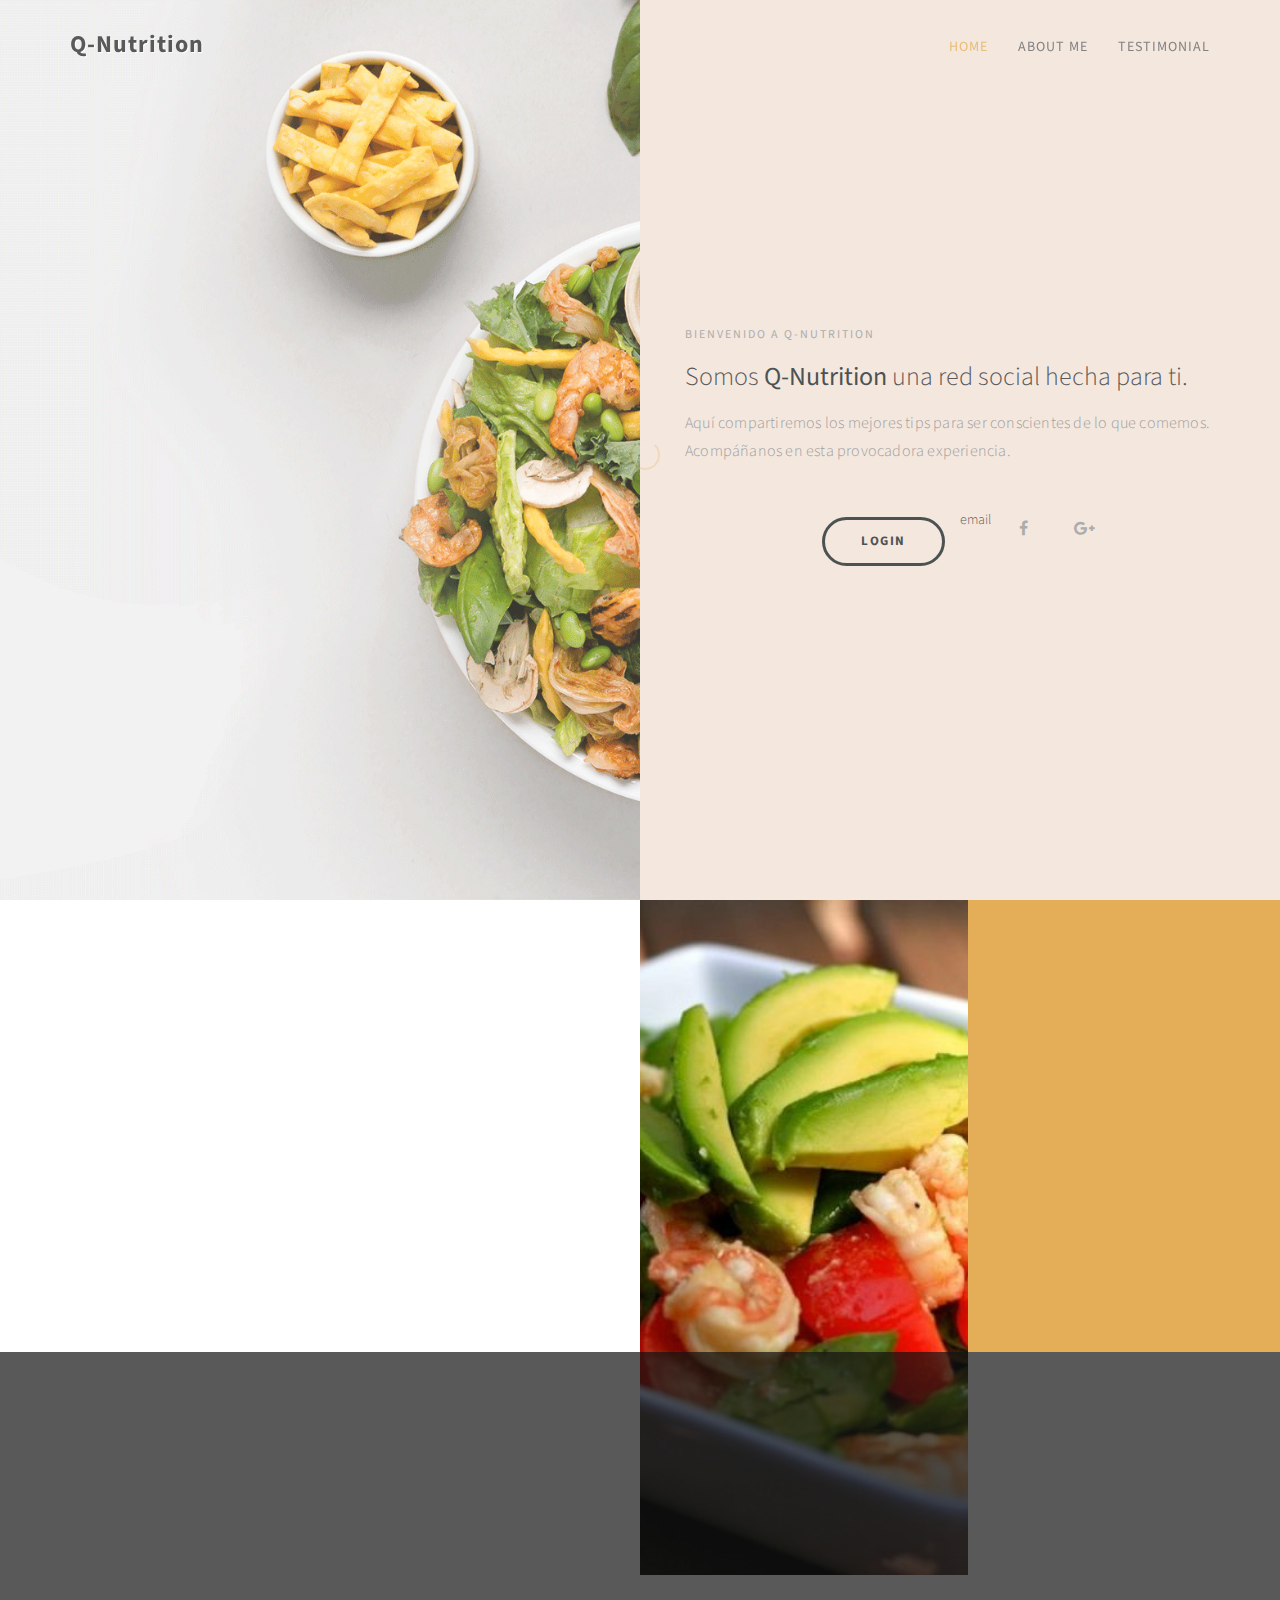
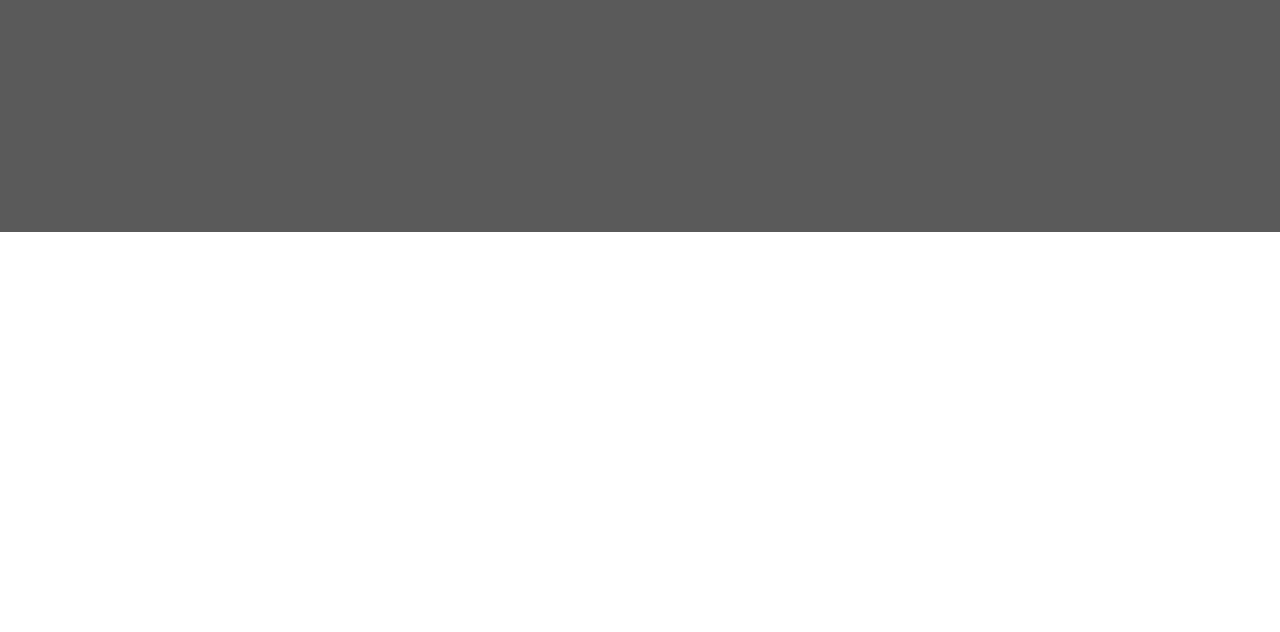
<file: index.html>
<!DOCTYPE html>
<html lang="en">
<head>

<meta charset="UTF-8">
<meta http-equiv="X-UA-Compatible" content="IE=Edge">
<meta name="description" content="">
<meta name="keywords" content="">
<meta name="author" content="templatemo">
<meta name="viewport" content="width=device-width, initial-scale=1, maximum-scale=1">

<title>Q-Nutrition</title>

<link rel="stylesheet" href="css/bootstrap.min.css">
<link rel="stylesheet" href="css/animate.css">
<link rel="stylesheet" href="css/font-awesome.min.css">
<link rel="stylesheet" href="css/templatemo-style.css">

<link href="https://fonts.googleapis.com/css?family=Source+Sans+Pro:300,400,700" rel="stylesheet">

</head>
<body data-spy="scroll" data-target=".navbar-collapse" data-offset="50">


<!-- PRE LOADER -->

<div class="preloader">
     <div class="spinner">
          <span class="spinner-rotate"></span>
     </div>
</div>


<!-- Navigation Section -->

<div class="navbar navbar-fixed-top custom-navbar" role="navigation">
     <div class="container">

          <!-- navbar header -->
          <div class="navbar-header">
               <button class="navbar-toggle" data-toggle="collapse" data-target=".navbar-collapse">
                    <span class="icon icon-bar"></span>
                    <span class="icon icon-bar"></span>
                    <span class="icon icon-bar"></span>
               </button>
               <a href="#" class="navbar-brand">Q-Nutrition</a>
          </div>

          <div class="collapse navbar-collapse">
               <ul class="nav navbar-nav navbar-right">
                    <li><a href="#home" class="smoothScroll">Home</a></li>
                    <li><a href="#about" class="smoothScroll">About Me</a></li>
                    <!-- <li><a href="#experience" class="smoothScroll">Experiences</a></li> -->
                    <li><a href="#quotes" class="smoothScroll">Testimonial</a></li>
                    <!-- <li><a href="#contact" class="smoothScroll">Contact</a></li>  -->
               </ul>
          </div>

     </div>
</div>


<!-- Home Section -->

<section id="home" class="parallax-section">
     <div class="container">
          <div class="row">

               <div class="col-md-6 col-sm-6">
                    <div class="home-img"></div>
               </div>

               <div class="col-md-6 col-sm-6">
                    <div class="home-thumb">
                         <div class="section-title">
                              <h4 class="wow fadeInUp" data-wow-delay="0.3s">Bienvenido a Q-Nutrition</h4>
                              <h3 class="wow fadeInUp" data-wow-delay="0.6s">Somos <strong>Q-Nutrition</strong> una red social hecha para ti.</h3>
                              <p class="wow fadeInUp" data-wow-delay="0.9s">Aquí compartiremos los mejores tips para ser conscientes de lo que comemos. Acompáñanos en esta provocadora experiencia.</p>
                              
                              <ul class="wow fadeInUp social-icon" data-wow-delay="2s">
                                    <a href="#about" class="wow fadeInUp smoothScroll section-btn btn btn-success" data-wow-delay="1.4s">Login</a>
                                <li><a href="#" class=""></a>email </li>
                                <li><a href="#" class="fa fa-facebook"></a></li>
                                <li><a href="#" class="fa fa-google-plus"></a></li>
                           </ul>
                         </div>
                    </div>
               </div>

          </div>
     </div>
</section>


<!-- About Section -->

<section id="about" class="parallax-section">
     <div class="container">
          <div class="row">

               <div class="col-md-6 col-sm-12">
                    <div class="about-thumb">
                         <div class="wow fadeInUp section-title" data-wow-delay="0.4s">
                              <h1>Q-Nutrition</h1>
                              <p class="color-yellow">Comida consciente</p>
                         </div>
                         <div class="wow fadeInUp" data-wow-delay="0.8s">
                              <p>Conoce qué alimentos son recomendables comer, manteniendo tu cuerpo sano e hidratado.</p>
                              <p>Frutas y vegetales ricas en vitaminas A, B, C y D. Comparte tus experiencia y conoce las experiencia de otras personas.</p>
                         </div>
                    </div>
               </div>

               <div class="col-md-3 col-sm-6">
                    <div class="background-image about-img"></div>
               </div>

               <div class="bg-yellow col-md-3 col-sm-6">
                    <div class="skill-thumb">
                         <div class="wow fadeInUp section-title color-white" data-wow-delay="1.2s">
                              <h3>Te recomendamos una comida balanceada</h3>
                              <p class="color-white">rica en proteinas, vitaminas y carbohidratos que le ofrezcan esa vitalidad a tu cuerpo</p>
                         </div>

                         <div class=" wow fadeInUp skills-thumb" data-wow-delay="1.6s">
                         <strong>Vegetales</strong>
                              <span class="color-white pull-right">90%</span>
                                   <div class="progress">
                                        <div class="progress-bar progress-bar-primary" role="progressbar" aria-valuenow="90" aria-valuemin="0" aria-valuemax="100" style="width: 90%;"></div>
                                   </div>

                         <strong>Frutas</strong>
                              <span class="color-white pull-right">70%</span>
                                   <div class="progress">
                                        <div class="progress-bar progress-bar-primary" role="progressbar" aria-valuenow="70" aria-valuemin="0" aria-valuemax="100" style="width: 70%;"></div>
                                   </div>

                         <strong>Carbohidratos</strong>
                              <span class="color-white pull-right">80%</span>
                                   <div class="progress">
                                        <div class="progress-bar progress-bar-primary" role="progressbar" aria-valuenow="80" aria-valuemin="0" aria-valuemax="100" style="width: 80%;"></div>
                                   </div>
                         </div>

                    </div>
               </div>

          </div>
     </div>
</section>



<!-- Quotes Section -->

<section id="quotes" class="parallax-section">
     <div class="overlay"></div>
     <div class="container">
          <div class="row">

               <div class="col-md-offset-1 col-md-10 col-sm-12">
                    <i class="wow fadeInUp fa fa-star" data-wow-delay="0.6s"></i>
                    <h2 class="wow fadeInUp" data-wow-delay="0.8s">En Q-Nutrition aprendí que es mejor comer los vegetales frescos en ensaladas.</h2>
                    <p class="wow fadeInUp" data-wow-delay="1s">Las frutas secas cotienen alto contenido en hierro y calcio</p>
               </div>

          </div>
     </div>
</section>


<!-- Footer Section -->

<footer>
	<div class="container">
		<div class="row">

               <div class="col-md-12 col-sm-12">
                    <div class="wow fadeInUp footer-copyright" data-wow-delay="1.8s">
                         <p>Copyright &copy; 2018 Q-Nutrition
                    
                    | Design: <a href="http://www.google.com/+templatemo" target="_parent">SocialNetwork</a></p>
                    </div>
				<ul class="wow fadeInUp social-icon" data-wow-delay="2s">
                         <li><a href="#" class="fa fa-facebook"></a></li>
                         <li><a href="#" class="fa fa-twitter"></a></li>
                         <li><a href="#" class="fa fa-google-plus"></a></li>
                         <li><a href="#" class="fa fa-dribbble"></a></li>
                         <li><a href="#" class="fa fa-linkedin"></a></li>
                    </ul>
               </div>
			
		</div>
	</div>
</footer>

<!-- SCRIPTS -->

<script src="js/jquery.js"></script>
<script src="js/bootstrap.min.js"></script>
<script src="js/jquery.parallax.js"></script>
<script src="js/smoothscroll.js"></script>
<script src="js/wow.min.js"></script>
<script src="js/custom.js"></script>

</body>
</html>
</file>
<file: css/templatemo-style.css>
/*

Stimulus Template

http://www.templatemo.com/tm-498-stimulus

*/

body {
	background: #ffffff;
    font-family: 'Source Sans Pro', sans-serif;
    font-style: normal;
	font-weight: 300;
    overflow-x: hidden;
}

html,body {
  width: 100%;
  height: 100%;
}


/*---------------------------------------
    Typorgraphy              
-----------------------------------------*/

h1,h2,h3,h4,h5,h6 {
  font-style: normal;
  font-weight: 300;
}

h1,h2,h3 {
  font-weight: 300;
}

h1 {
  font-size: 42px;
  padding-bottom: 14px;
  margin-bottom: 0px;
}

h2 {
  font-size: 42px;
  line-height: 52px;
  margin-top: 0px;
}

h3 {
  font-size: 26px;
  line-height: 32px;
  padding-bottom: 6px;
}

h4 {
  color: #999;
  font-size: 12px;
  font-weight: normal;
  letter-spacing: 2px;
  text-transform: uppercase;
  padding-top: 6px;
}

h5 {
  color: #666666;
}

strong {
  color: #232B2B;
  font-weight: normal;
}

p {
    color: #888;
    font-size: 16px;
    font-weight: 300;
    line-height: 28px;
    letter-spacing: 0.2px;
}

.section-btn {
  background-color: transparent;
  border: 3px solid #232B2B;
  border-radius: 100px;
  color: #232B2B;
  font-size: 13px;
  font-weight: bold;
  letter-spacing: 1.6px;
  padding: 12px 36px;
  margin-top: 42px;
  transition: all 0.4s ease-in-out;
  text-transform: uppercase;
}

.section-btn:hover {
  background: #E3AE57;
  border-color: transparent;
  color: #ffffff;
}

.btn-success:focus {
  background-color: #000;
  border-color: transparent;
}

.parallax-section {
  background-attachment: fixed !important;
  background-size: cover !important;
}

.section-title {
  position: relative;
  padding-bottom: 22px;
}

#about,
#service,
#experience,
#education,
#contact {
  position: relative;
}

#home .container,
#about .container, 
#experience .container,
#service .container,
#education .container,
#contact .container {
  width: 100%;
  padding: 0;
  margin: 0;
}

#experience .experience-thumb,
#education .education-thumb  {
  padding: 22px 42px 42px 42px;
}

#service,
#quotes,
footer {
  text-align: center;
}

#experience,
#education {
  background: #E9724C;
}

.background-image {
    background-position: 50% 50% !important;
    background-size: cover !important;
    width: 100%;
    height: 100%;
    min-height: 75vh;
    position: absolute;
    top: 0;
    right: 0;
    bottom: 0;
    left: 0;
}

.color-white {
  color: #ffffff;
}

.color-yellow {
  color: #E3AE57;
}

.bg-yellow {
  background: #E3AE57;
}

.bg-white {
  background: #ffffff;
}

.bg-dark {
  background: #161616;
}



/*---------------------------------------
    General               
-----------------------------------------*/

html{
  -webkit-font-smoothing: antialiased;
}

a {
  color: #E3AE57;
  -webkit-transition: 0.5s;
  -o-transition: 0.5s;
  transition: 0.5s;
  text-decoration: none !important;
}
a:hover, a:active, a:focus {
  color: #E3AE57;
  outline: none;
}

* {
  -webkit-box-sizing: border-box;
  -moz-box-sizing: border-box;
  box-sizing: border-box;
}

*:before,
*:after {
  -webkit-box-sizing: border-box;
  -moz-box-sizing: border-box;
  box-sizing: border-box;
}



/*---------------------------------------
    Preloader section              
-----------------------------------------*/

.preloader {
  position: fixed;
  top: 0;
  left: 0;
  width: 100%;
  height: 100%;
  z-index: 99999;
  display: flex;
  flex-flow: row nowrap;
  justify-content: center;
  align-items: center;
  background: none repeat scroll 0 0 #ffffff;
}

.spinner {
  border: 1px solid transparent;
  border-radius: 5px;
  position: relative;
}

.spinner:before {
  content: '';
  box-sizing: border-box;
  position: absolute;
  top: 50%;
  left: 50%;
  width: 30px;
  height: 30px;
  margin-top: -10px;
  margin-left: -10px;
  border-radius: 50%;
  border: 2px solid #E3AE57;
  border-top-color: #f9f9f9;
  animation: spinner .6s linear infinite;
}

/* @-webkit-@keyframes spinner {
  to {transform: rotate(360deg);}
} */

@keyframes spinner {
  to {transform: rotate(360deg);}
}



/*---------------------------------------
    Navigation section              
-----------------------------------------*/

.custom-navbar {
    margin-bottom: 0;
    background-color: #ffffff;
}

.custom-navbar .navbar-brand {
    color: #333;
	text-shadow: 1px 1px #fff;
    font-weight: bold;
    font-size: 24px;
    line-height: 35px;
    letter-spacing: 1px;
}

.custom-navbar .nav li a {
    color: #666;
    font-size: 14px;
    font-weight: 400;
    letter-spacing: 1px;
    text-transform: uppercase;
    line-height: 40px;
    transition: all 0.4s ease-in-out;
}

.custom-navbar .nav li a:hover {
    background: transparent;
    color: #E3AE57;
}

.custom-navbar .navbar-nav > li > a:hover,
.custom-navbar .navbar-nav > li > a:focus {
  background-color: transparent;
}

.custom-navbar .nav li.active > a {
    background-color: transparent;
    color: #E3AE57;
}

.custom-navbar .navbar-toggle {
    border: none;
    padding-top: 10px;
}

.custom-navbar .navbar-toggle {
    background-color: transparent;
}

.custom-navbar .navbar-toggle .icon-bar {
    background: #E3AE57;
    border-color: transparent;
}

@media(min-width:768px) {
    .custom-navbar {
        padding: 12px 0;
        border-bottom: 0;
        background: 0 0; 
    }
    .custom-navbar.top-nav-collapse {
        background: #ffffff;
        box-shadow: 0px 2px 8px 0px rgba(50, 50, 50, 0.08);
        padding: 0;
    }

}



/*---------------------------------------
    Home section              
-----------------------------------------*/

#home h1 {
  padding-bottom: 18px;
}

#home .col-md-6 {
  background: #f1e2d7;
/* light blue color: #c3eafd; */
  padding-right: 0;
  padding-left: 0;
}

#home .home-img {
  background: url('../fotos/fondo-prueba-2c.png') no-repeat;
  background-size: cover;
  background-position: 50% 50%;
  width: 100%;
  height: 100vh;
}

#home .home-thumb {
  display: -webkit-box;
  display: -webkit-flex;
  display: -ms-flexbox;
  display: flex;
  -webkit-box-align: center;
  -webkit-align-items: center;
  -ms-flex-align: center;
  align-items: center;
  height: 100vh;
  padding: 0 45px 0 45px;
}



/*---------------------------------------
   About section              
-----------------------------------------*/

#about .about-img {
    background: url('../fotos/img7.jpg') no-repeat;
}

#about .about-thumb,
#about .skill-thumb {
  padding: 22px 32px 32px 32px;
}

#about .progress {
  background: #ffffff;
  border-radius: 0px;
  box-shadow: none;
  height: 2px;
}

#about .progress-bar-primary {
  background: #232B2B;
}

#about strong,
#about span {
  font-weight: bold;
  display: inline-block;
  padding-bottom: 8px;
}



/*---------------------------------------
    Service section              
-----------------------------------------*/

#service {
  background: #E9724C;
}

#service p {
  font-size: 18px;
  line-height: 30px;
}

#service .service-thumb {
  padding: 52px 22px 52px 22px;
}

#service .service-thumb .fa {
  font-size: 42px;
  padding-bottom: 22px;
}



/*---------------------------------------
    Experience section              
-----------------------------------------*/

#experience .experience-img {
  background: url('../images/experience-img.jpg') no-repeat;
}

#experience .media-heading {
  margin-bottom: 0px;
}

#experience .media .fa {
  font-size: 42px;
  margin-right: 14px;
}

#experience small {
  color: #633;
  font-weight: bold;
}

/*---------------------------------------
    Education section              
-----------------------------------------*/

#education {
  background: #E3AE57;
}

#education .education-img {
  background: url('../images/education-img.jpg') no-repeat;
}

#education .media-heading {
  margin-bottom: 0px;
}

#education .media .fa {
  font-size: 42px;
  margin-right: 14px;
}

#education small {
  color: #886D1E;
  font-weight: bold;
}



/*---------------------------------------
   Quotes section              
-----------------------------------------*/

#quotes {
    background: url('../images/quotes-bg.jpg') 50% 0 repeat-y fixed;
    background-size: cover;
    background-position: center center;
    color: #ffffff;
    position: relative;
    padding: 100px 0px;
}

#quotes .overlay {
    background: #121212;
    width: 100%;
    height: 100%;
    position: absolute;
    top: 0;
    opacity: 0.7;
}

#quotes .fa {
  font-size: 42px;
  margin-top: 32px;
  margin-bottom: 22px;
}

#quotes p {
  padding-top: 32px;
}


/*---------------------------------------
    Contact section              
-----------------------------------------*/

#contact {
  background: #E9724C;
}

#contact .contact-form,
#contact .contact-thumb {
  padding: 22px 32px 22px 32px;
  min-height: 75vh;
}

#contact .contact-img {
  background: url('../images/contact-img.jpg') no-repeat;
  min-height: 75vh;
}

#contact .contact-info {
  padding-top: 6px;
  padding-bottom: 6px;
}

#contact .form-control::-moz-placeholder{color:#ffffff;opacity:1}
#contact .form-control:-ms-input-placeholder{color:#ffffff}
#contact .form-control::-webkit-input-placeholder{color:#ffffff}

#contact .form-control {
  background: transparent;
  border: none;
  border-bottom: 1px solid #E3AE57;
  border-radius: 0px;
  box-shadow: none;
  color: #ffffff;
  font-size: 18px;
  margin-top: 10px;
  margin-bottom: 25px;
  transition: all 0.4s ease-in-out;
}

#contact .form-control:focus {
  border-bottom-color: #ffffff;
}

#contact input {
  height: 45px;
}

#contact input[type="submit"] {
  background: #ffffff;
  border: 2px solid transparent;
  border-radius: 40px;
  color: #161616;
  padding-bottom: 10px;
}

#contact input[type="submit"]:hover {
  background: transparent;
  border-color: #ffffff;
  color: #ffffff;
}

#contact .fa {
  padding-right: 10px;
}



/*---------------------------------------
   Footer section              
-----------------------------------------*/

footer {
    padding: 140px 0px;
}



/*---------------------------------------
   Social icon             
-----------------------------------------*/

.social-icon {
    position: relative;
    padding: 0;
    margin: 0;
    text-align: center;
}

.social-icon li {
    display: inline-block;
    list-style: none;
}

.social-icon li a {
    border: 2px solid transparent;
    color: #999;
    border-radius: 100px;
    cursor: pointer;
    font-size: 16px;
    text-decoration: none;
    transition: all 0.4s ease-in-out;
    width: 50px;
    height: 50px;
    line-height: 50px;
    text-align: center;
    vertical-align: middle;
    position: relative;
    margin: 22px 4px 10px 4px;
}

.social-icon li a:hover {
    background: #E3AE57;
    border-color: #ffffff;
    color: #ffffff;
    transform: scale(1.1);
}



/*---------------------------------------
   Mobile Responsive         
-----------------------------------------*/

@media only screen and (max-width: 580px) {
  h1 {
    font-size: 32px;
  }

  h2 {
    font-size: 28px;
    line-height: inherit;
  }

  h3 {
    font-size: 22px;
    line-height: inherit;
  }
}

@media only screen and (max-width: 767px) {
  .custom-navbar .navbar-brand {
    line-height: 18px;
  }

  #home .home-thumb {
    height: auto;
    padding-top: 32px;
    padding-bottom: 12px;
  }

  #home .container,
  #about .container, 
  #experience .container,
  #service .container,
  #education .container,
  #contact .container {
    padding-right: 15px;
    padding-left: 15px;
  }

  #about .col-md-3,
  #experience .col-md-6,
  #education .col-md-6,
  #contact .col-md-3 {
    padding: 0;
    margin: 0;
  }

  .background-image {
    position: relative;
    min-height: 65vh;
  }
}

@media only screen and (max-width: 1024px) {
  .section-title {
    padding-bottom: 12px;
  }

  footer {
    padding: 40px 0;
  }
}
</file>
